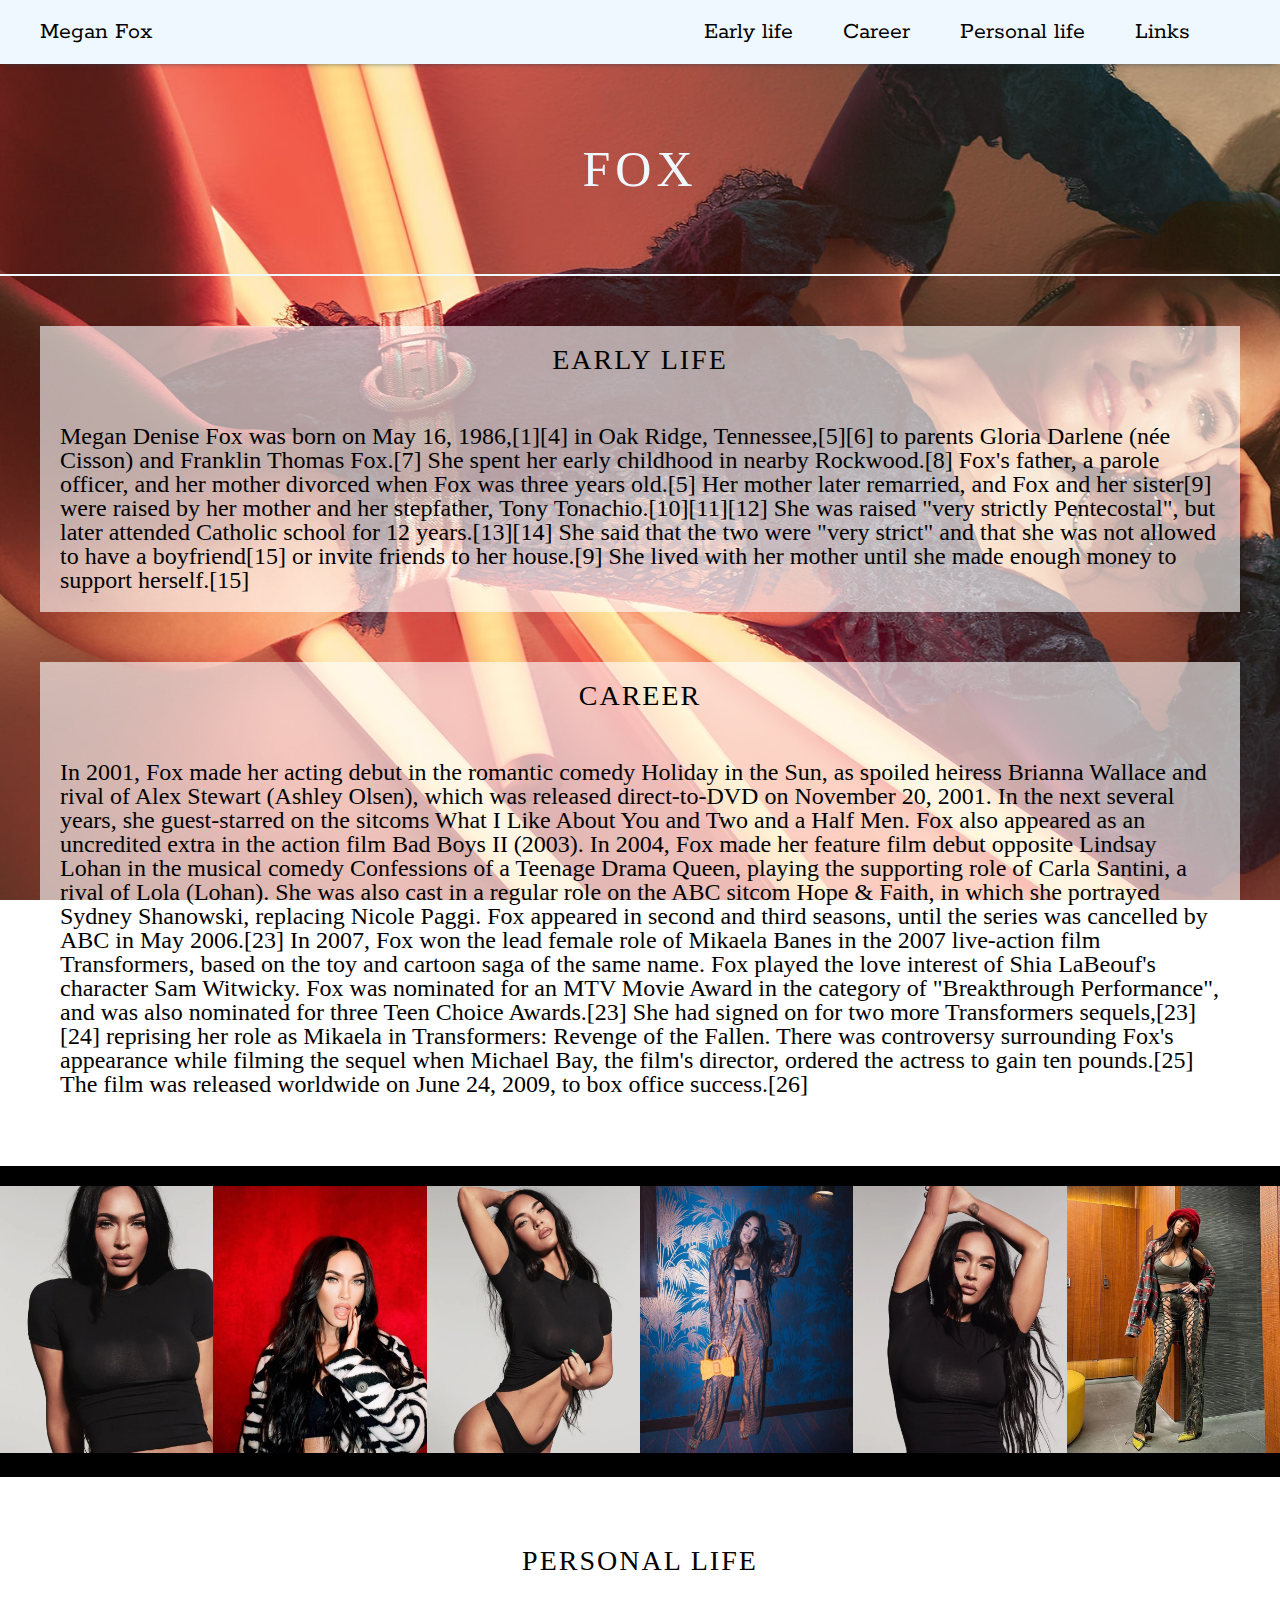
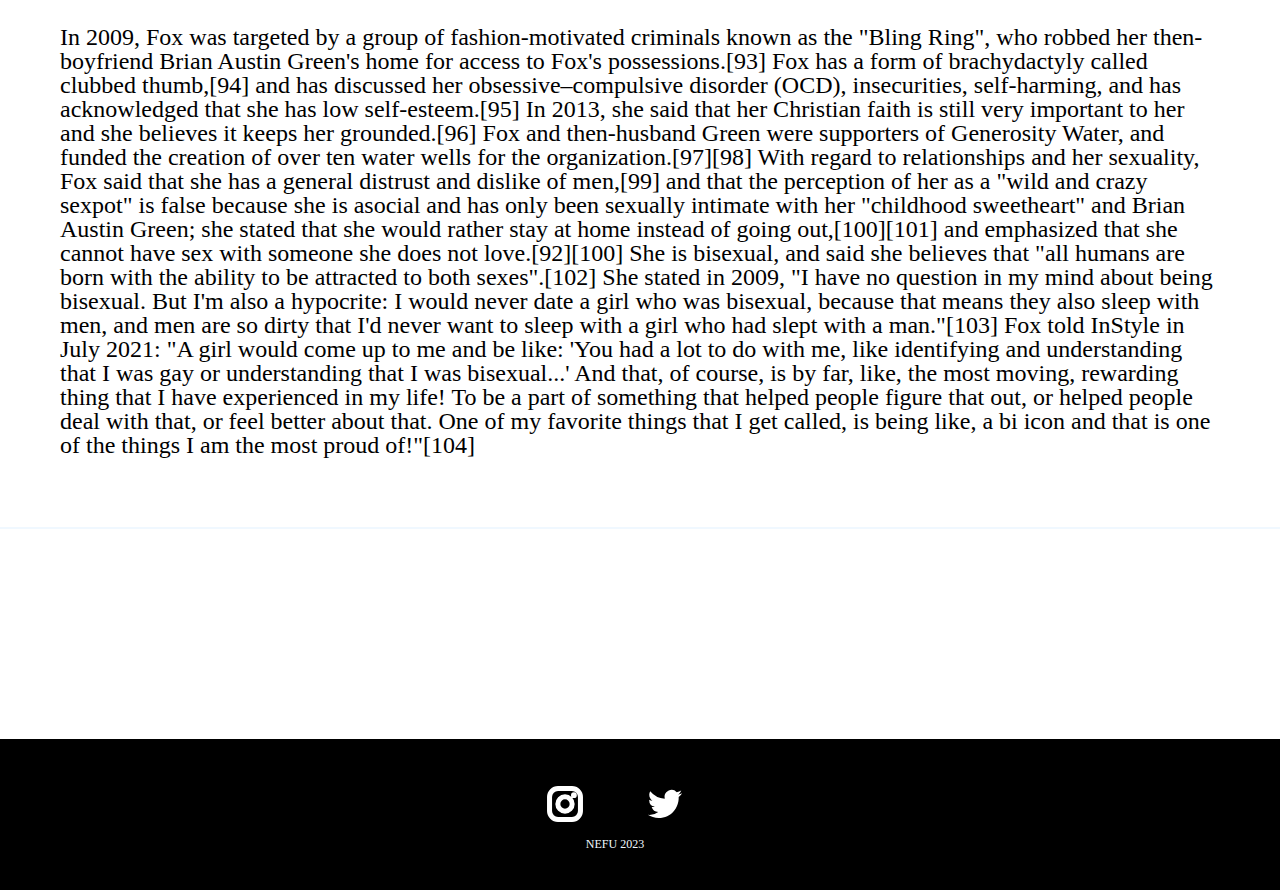
<file: lab1/index.html>
<!DOCTYPE html>
<html lang="en">
  <head>
    <meta charset="UTF-8" />
    <meta description="Example code" />
    <meta keywords="example " />
    <meta http-equiv="X-UA-Compatible" content="IE=edge" />
    <meta name="viewport" content="width=device-width" />
    <link rel="stylesheet" href="css/styles.css" />
    <title>lab1</title>
  </head>
  <body>
    <div class="wrapper">
      <header class="header">
        <div class="header__container container">
          <div class="header__title">
            <h1>Megan Fox</h1>
          </div>
          <nav class="menu">
            <ul class="menu__col">
              <li><a class="a" href="#early">Early life</a></li>
              <li><a class="a" href="#career">Career</a></li>
              <li><a class="a" href="#life">Personal life</a></li>
              <li><a class="a" href="#links">Links</a></li>
            </ul>
          </nav>
        </div>
      </header>
      <main class="main">
        <section class="main__photo">FOX</section>
        <div class="main__data">
          <div class="main__container container">
            <section class="early block">
              <h2 class="early__title title text" id="early">Early life</h2>
              <p>
                Megan Denise Fox was born on May 16, 1986,[1][4] in Oak Ridge,
                Tennessee,[5][6] to parents Gloria Darlene (née Cisson) and
                Franklin Thomas Fox.[7] She spent her early childhood in nearby
                Rockwood.[8] Fox's father, a parole officer, and her mother
                divorced when Fox was three years old.[5] Her mother later
                remarried, and Fox and her sister[9] were raised by her mother
                and her stepfather, Tony Tonachio.[10][11][12] She was raised
                "very strictly Pentecostal", but later attended Catholic school
                for 12 years.[13][14] She said that the two were "very strict"
                and that she was not allowed to have a boyfriend[15] or invite
                friends to her house.[9] She lived with her mother until she
                made enough money to support herself.[15]
              </p>
            </section>
          </div>
          <div class="main__container container">
            <section class="career block">
              <h2 class="career__title title text" id="career">Career</h2>
              <p>
                In 2001, Fox made her acting debut in the romantic comedy
                Holiday in the Sun, as spoiled heiress Brianna Wallace and rival
                of Alex Stewart (Ashley Olsen), which was released direct-to-DVD
                on November 20, 2001. In the next several years, she
                guest-starred on the sitcoms What I Like About You and Two and a
                Half Men. Fox also appeared as an uncredited extra in the action
                film Bad Boys II (2003). In 2004, Fox made her feature film
                debut opposite Lindsay Lohan in the musical comedy Confessions
                of a Teenage Drama Queen, playing the supporting role of Carla
                Santini, a rival of Lola (Lohan). She was also cast in a regular
                role on the ABC sitcom Hope & Faith, in which she portrayed
                Sydney Shanowski, replacing Nicole Paggi. Fox appeared in second
                and third seasons, until the series was cancelled by ABC in May
                2006.[23] In 2007, Fox won the lead female role of Mikaela Banes
                in the 2007 live-action film Transformers, based on the toy and
                cartoon saga of the same name. Fox played the love interest of
                Shia LaBeouf's character Sam Witwicky. Fox was nominated for an
                MTV Movie Award in the category of "Breakthrough Performance",
                and was also nominated for three Teen Choice Awards.[23] She had
                signed on for two more Transformers sequels,[23][24] reprising
                her role as Mikaela in Transformers: Revenge of the Fallen.
                There was controversy surrounding Fox's appearance while filming
                the sequel when Michael Bay, the film's director, ordered the
                actress to gain ten pounds.[25] The film was released worldwide
                on June 24, 2009, to box office success.[26]
              </p>
            </section>
          </div>
          <div class="photos">
            <div class="photos__row">
              <div class="photos__col">
                <img src="./img/c7.webp" alt="#" />
              </div>
              <div class="photos__col">
                <img src="./img/c4.webp" alt="#" />
              </div>
              <div class="photos__col">
                <img src="./img/c6.webp" alt="#" />
              </div>
              <div class="photos__col">
                <img src="./img/c2.webp" alt="#" />
              </div>
              <div class="photos__col">
                <img src="./img/c5.webp" alt="#" />
              </div>
              <div class="photos__col">
                <img src="./img/c3.webp" alt="#" />
              </div>
            </div>
          </div>
          <div class="main__container container">
            <section class="life block">
              <h2 class="life__title title text" id="life">Personal life</h2>
              <p>
                In 2009, Fox was targeted by a group of fashion-motivated
                criminals known as the "Bling Ring", who robbed her
                then-boyfriend Brian Austin Green's home for access to Fox's
                possessions.[93] Fox has a form of brachydactyly called clubbed
                thumb,[94] and has discussed her obsessive–compulsive disorder
                (OCD), insecurities, self-harming, and has acknowledged that she
                has low self-esteem.[95] In 2013, she said that her Christian
                faith is still very important to her and she believes it keeps
                her grounded.[96] Fox and then-husband Green were supporters of
                Generosity Water, and funded the creation of over ten water
                wells for the organization.[97][98] With regard to relationships
                and her sexuality, Fox said that she has a general distrust and
                dislike of men,[99] and that the perception of her as a "wild
                and crazy sexpot" is false because she is asocial and has only
                been sexually intimate with her "childhood sweetheart" and Brian
                Austin Green; she stated that she would rather stay at home
                instead of going out,[100][101] and emphasized that she cannot
                have sex with someone she does not love.[92][100] She is
                bisexual, and said she believes that "all humans are born with
                the ability to be attracted to both sexes".[102] She stated in
                2009, "I have no question in my mind about being bisexual. But
                I'm also a hypocrite: I would never date a girl who was
                bisexual, because that means they also sleep with men, and men
                are so dirty that I'd never want to sleep with a girl who had
                slept with a man."[103] Fox told InStyle in July 2021: "A girl
                would come up to me and be like: 'You had a lot to do with me,
                like identifying and understanding that I was gay or
                understanding that I was bisexual...' And that, of course, is by
                far, like, the most moving, rewarding thing that I have
                experienced in my life! To be a part of something that helped
                people figure that out, or helped people deal with that, or feel
                better about that. One of my favorite things that I get called,
                is being like, a bi icon and that is one of the things I am the
                most proud of!"[104]
              </p>
            </section>
          </div>
          <div class="main__container container"></div>
        </div>
      </main>

      <footer class="footer">
        <div class="footer container">
          <section class="links">
            <ul id="links">
              <li>
                <a
                  class="link"
                  href="https://www.instagram.com/meganfox/?hl=en"
                  target="_blank"
                  ><img src="./img/icons/instagram-svgrepo-com.svg" alt="insta"
                /></a>
              </li>
              <li>
                <a
                  class="link"
                  href="https://twitter.com/meganfox?lang=en"
                  target="_blank"
                  ><img src="./img/icons/twitter-svgrepo-com.svg" alt="twi"
                /></a>
              </li>
            </ul>
          </section>
          <p class="copyright">NEFU 2023</p>
        </div>
      </footer>
    </div>
  </body>
</html>
</file>
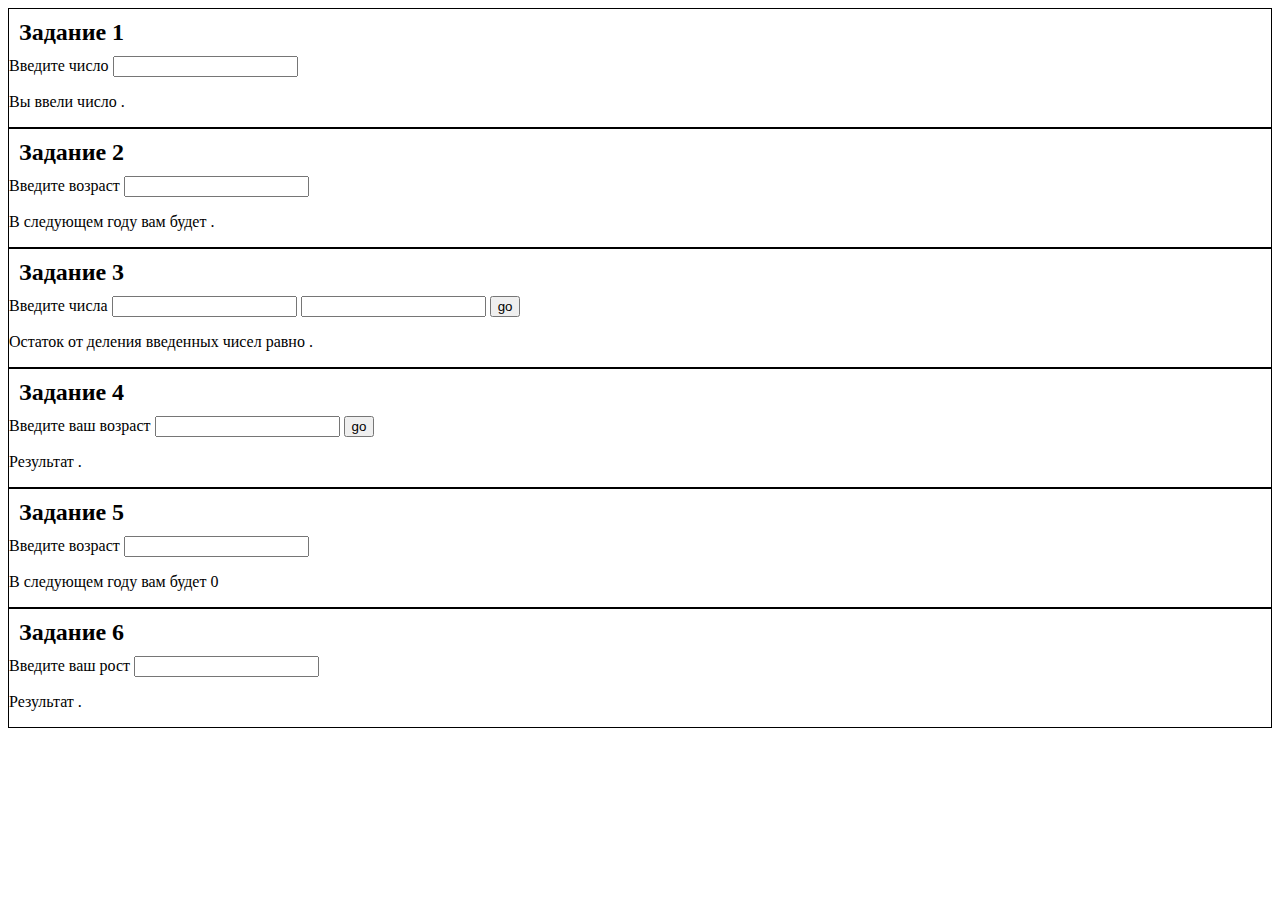
<file: ПРАКТИКА(js)/index.html>
<!DOCTYPE html>
<html lang="en">
  <head>
    <meta charset="UTF-8" />
    <meta http-equiv="X-UA-Compatible" content="IE=edge" />
    <meta name="viewport" content="width=device-width, initial-scale=1.0" />
    <link rel="stylesheet" href="./css/style.css" />
    <title>JS</title>
  </head>
  <body>
    <main class="container">
      <div class="exercise">
        <h1>Задание 1</h1>
        <label for="inputNumb">Введите число</label>
        <input type="number" id="inputNumb" />
        <p>
          Вы ввели число
          <span id="resultFirstExercise">.</span>
        </p>
      </div>
      <div class="exercise">
        <h1>Задание 2</h1>
        <label for="inputAge">Введите возраст</label>
        <input type="number" id="inputAge" />
        <p>
          В следующем году вам будет
          <span id="resultSecondExercise">.</span>
        </p>
      </div>
      <div class="exercise">
        <h1>Задание 3</h1>
        <label>Введите числа</label>
        <input type="number" id="inputNum1" />
        <input type="number" id="inputNum2" />
        <button id="send">go</button>
        <p>
          Остаток от деления введенных чисел равно
          <span id="resultThirdExercise">.</span>
        </p>
      </div>
      <div class="exercise">
        <h1>Задание 4</h1>
        <label>Введите ваш возраст</label>
        <input type="vozrast" id="inputVozrast" />
        <button id="send1">go</button>
        <p>
          Результат
          <span id="resultFourthExercise">.</span>
        </p>
      </div>
      <div class="exercise">
        <h1>Задание 5</h1>
        <label>Введите возраст</label>
        <input type="number" id="inputAge1" />
        <p>
          В следующем году вам будет
          <span id="resultFifthExercise">0</span>
        </p>
      </div>
      <div class="exercise">
        <h1>Задание 6</h1>
        <label>Введите ваш рост</label>
        <input type="number" id="inputHeight" />
        <p>
          Результат
          <span id="resultSixthExercise">.</span>
        </p>
      </div>
    </main>
    <script src="./js/script.js"></script>
  </body>
</html>
</file>
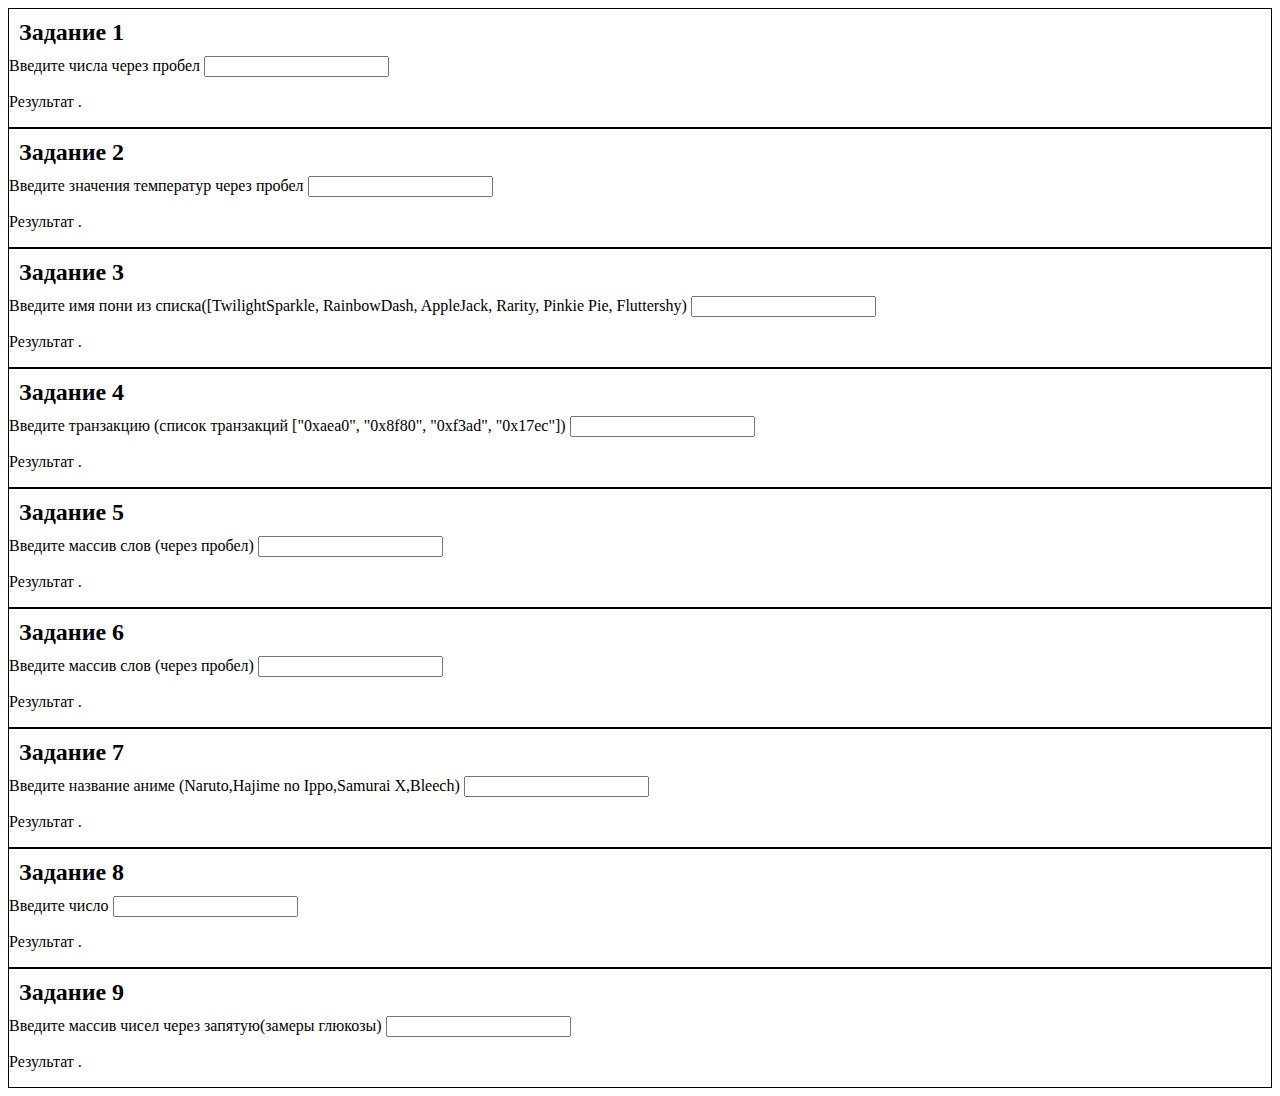
<file: ПРАКТИКА(js3)/index.html>
<!DOCTYPE html>
<html lang="en">
  <head>
    <meta charset="UTF-8" />
    <meta http-equiv="X-UA-Compatible" content="IE=edge" />
    <meta name="viewport" content="width=device-width, initial-scale=1.0" />
    <link rel="stylesheet" href="./css/style.css" />
    <title>JS</title>
  </head>
  <body>
    <main class="container">
      <div class="exercise">
        <h1>Задание 1</h1>
        <label>Введите числa через пробел</label>
        <input type="text" id="inputNumb" />
        <p>
          Результат
          <span id="resultFirstExercise">.</span>
        </p>
      </div>
      <div class="exercise">
        <h1>Задание 2</h1>
        <label>Введите значения температур через пробел</label>
        <input type="text" id="inputTemp" />
        <p>
          Результат
          <span id="resultSecondExercise">.</span>
        </p>
      </div>
      <div class="exercise">
        <h1>Задание 3</h1>
        <label
          >Введите имя пони из списка([TwilightSparkle, RainbowDash, AppleJack,
          Rarity, Pinkie Pie, Fluttershy)</label
        >
        <input type="text" id="inputPony" />
        <p>
          Результат
          <span id="resultThirdExercise">.</span>
        </p>
      </div>
      <div class="exercise">
        <h1>Задание 4</h1>
        <label
          >Введите транзакцию (список транзакций ["0xaea0", "0x8f80", "0xf3ad",
          "0x17ec"])</label
        >
        <input type="text" id="inputTr" />
        <p>
          Результат
          <span id="resultFourthExercise">.</span>
        </p>
      </div>
      <div class="exercise">
        <h1>Задание 5</h1>
        <label>Введите массив слов (через пробел)</label>
        <input type="text" id="inputW" />
        <p>
          Результат
          <span id="resultFifthExercise">.</span>
        </p>
      </div>
      <div class="exercise">
        <h1>Задание 6</h1>
        <label>Введите массив слов (через пробел)</label>
        <input type="text" id="inputW1" />
        <p>
          Результат
          <span id="resultSixthExercise">.</span>
        </p>
      </div>
      <div class="exercise">
        <h1>Задание 7</h1>
        <label
          >Введите название аниме (Naruto,Hajime no Ippo,Samurai
          X,Bleech)</label
        >
        <input type="text" id="inputA" />
        <p>
          Результат
          <span id="resultSeventhExercise">.</span>
        </p>
      </div>
      <div class="exercise">
        <h1>Задание 8</h1>
        <label>Введите число</label>
        <input type="number" id="inputCh" />
        <p>
          Результат
          <span id="resultEighthExercise">.</span>
        </p>
      </div>
      <div class="exercise">
        <h1>Задание 9</h1>
        <label>Введите массив чисел через запятую(замеры глюкозы)</label>
        <input type="text" id="inputGl" />
        <p>
          Результат
          <span id="resultNinthExercise">.</span>
        </p>
      </div>
    </main>
    <script src="./js/script.js"></script>
  </body>
</html>
</file>
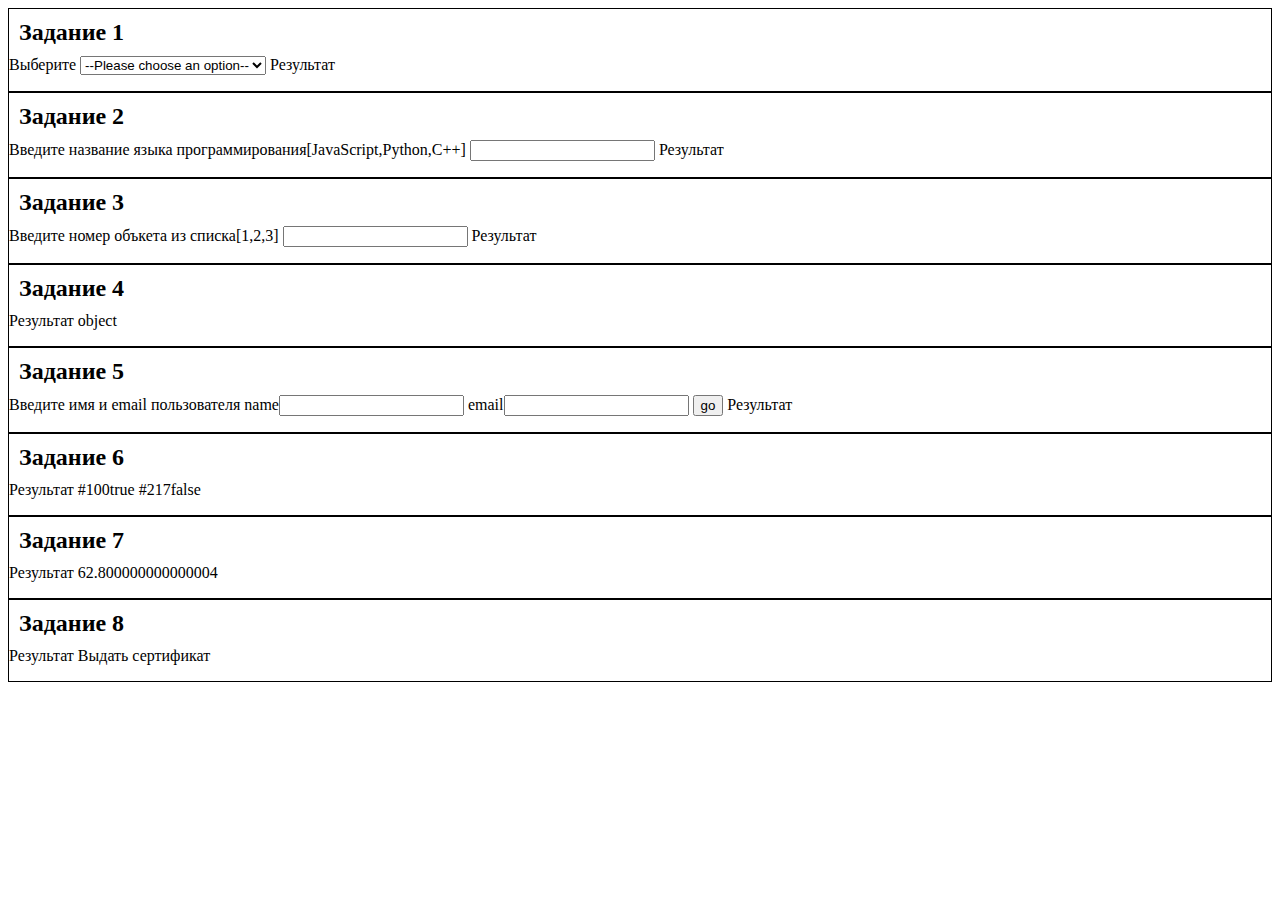
<file: ПРАКТИКА(js5)/index.html>
<!DOCTYPE html>
<html lang="en">
  <head>
    <meta charset="UTF-8" />
    <meta http-equiv="X-UA-Compatible" content="IE=edge" />
    <meta name="viewport" content="width=device-width, initial-scale=1.0" />
    <link rel="stylesheet" href="./css/style.css" />
    <title>JS</title>
  </head>
  <body>
    <main class="container">
      <div class="exercise">
        <h1>Задание 1</h1>
        <label>Выберите</label>
        <select name="s" id="inputSelect">
			<option value="">--Please choose an option--</option>
			<option value="usd">usd</option>
			<option value="rub">rub</option>
			<option value="eur">eur</option>
		  </select>
          Результат
          <span id="resultFirstExercise"></span>
        </p>
      </div>
		<div class="exercise">
			<h1>Задание 2</h1>
			<label>Введите название языка программирования[JavaScript,Python,C++]</label>
			<input type="text" id="inputSecond">
			  Результат
			  <span id="resultSecondExercise"></span>
			</p>
		 </div>
		 <div class="exercise">
			<h1>Задание 3</h1>
			<label>Введите номер объкета из списка[1,2,3]</label>
			<input type="text" id="inputThird">
			  Результат
			  <span id="resultThirdExercise"></span>
			</p>
		 </div>
		 <div class="exercise">
			<h1>Задание 4</h1>
			  Результат
			  <span id="resultFourthExercise"></span>
			</p>
		 </div>
		 <div class="exercise">
			<h1>Задание 5</h1>
			<label>Введите имя и email пользователя</label>
			name<input type="text" id="inputFifth">
			email<input type="text" id="inputFifth1">
			<button id="btn">go</button>
			  Результат
			  <span id="resultFifthExercise"></span>
			</p>
		 </div>
		 <div class="exercise">
			<h1>Задание 6</h1>
			  Результат
			  <span id="resultSixthExercise"></span>
			</p>
		 </div>
		 <div class="exercise">
			<h1>Задание 7</h1>
			  Результат
			  <span id="resultSeventhExercise"></span>
			</p>
		 </div>
		 <div class="exercise">
			<h1>Задание 8</h1>
			  Результат
			  <span id="resultEigthExercise"></span>
			</p>
		 </div>
    </main>
    <script src="./js/script.js"></script>
  </body>
</html>
</file>
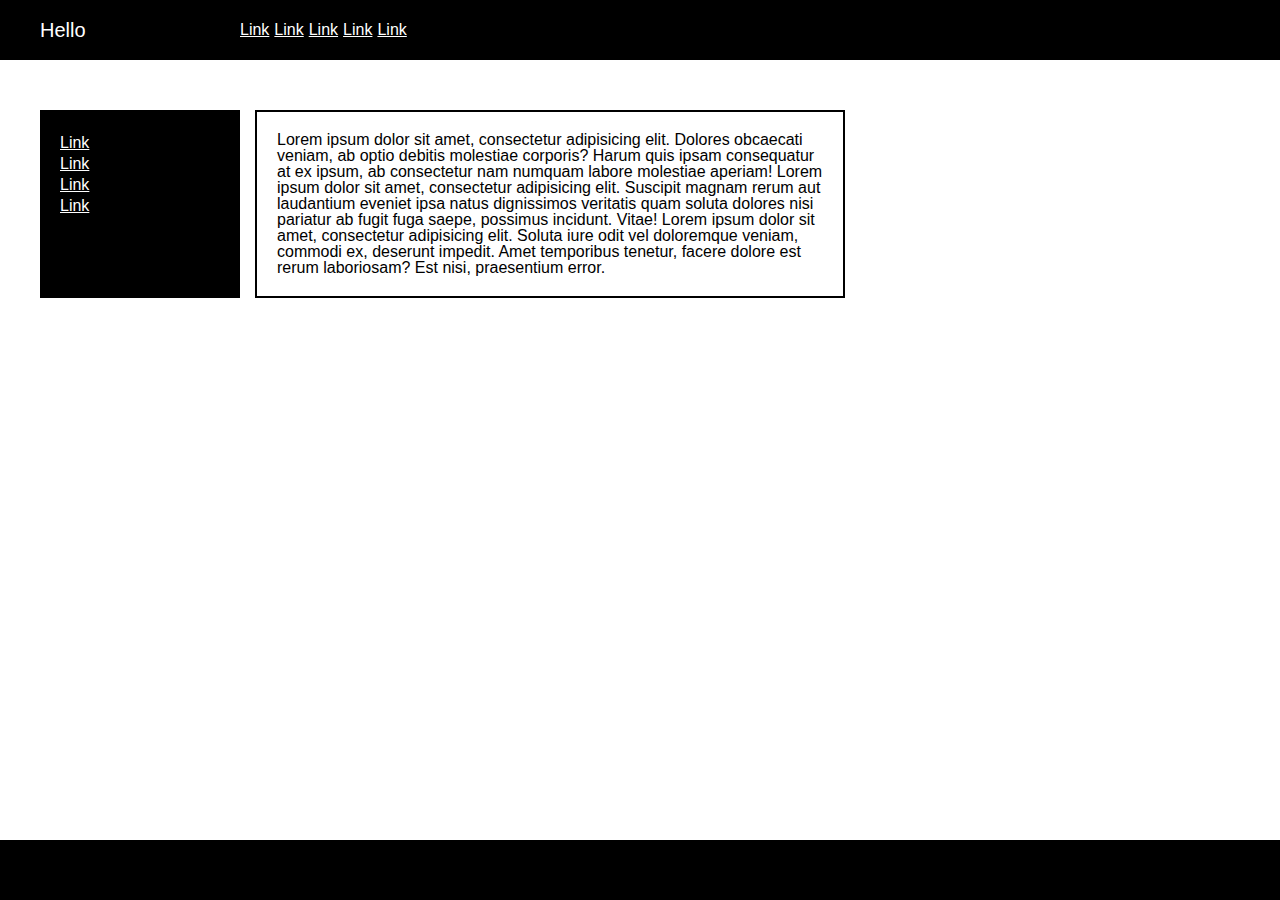
<file: ПРАКТИКА4-2/index.html>
<!DOCTYPE html>
<html lang="en">
  <head>
    <meta charset="UTF-8" />
    <meta http-equiv="X-UA-Compatible" content="IE=edge" />
    <meta name="viewport" content="width=device-width, initial-scale=1.0" />
    <link rel="stylesheet" href="css/style.css" />
    <title>Document</title>
  </head>
  <body>
    <div class="page">
      <header class="header">
        <div class="container">
          <div class="logo">
            <h1>Hello</h1>
          </div>
          <nav class="menu">
            <ul>
              <li><a href="#">Link</a></li>
              <li><a href="#">Link</a></li>
              <li><a href="#">Link</a></li>
              <li><a href="#">Link</a></li>
              <li><a href="#">Link</a></li>
            </ul>
          </nav>
        </div>
      </header>
      <main class="content">
        <div class="container">
          <section class="columns">
            <div class="left">
              <a href="#">Link</a>
              <a href="#">Link</a>
              <a href="#">Link</a>
              <a href="#">Link</a>
            </div>
            <div class="right">
              Lorem ipsum dolor sit amet, consectetur adipisicing elit. Dolores
              obcaecati veniam, ab optio debitis molestiae corporis? Harum quis
              ipsam consequatur at ex ipsum, ab consectetur nam numquam labore
              molestiae aperiam! Lorem ipsum dolor sit amet, consectetur
              adipisicing elit. Suscipit magnam rerum aut laudantium eveniet
              ipsa natus dignissimos veritatis quam soluta dolores nisi pariatur
              ab fugit fuga saepe, possimus incidunt. Vitae! Lorem ipsum dolor
              sit amet, consectetur adipisicing elit. Soluta iure odit vel
              doloremque veniam, commodi ex, deserunt impedit. Amet temporibus
              tenetur, facere dolore est rerum laboriosam? Est nisi, praesentium
              error.
            </div>
          </section>
        </div>
      </main>
      <footer>
        <div class="container"></div>
      </footer>
    </div>
  </body>
</html>
</file>
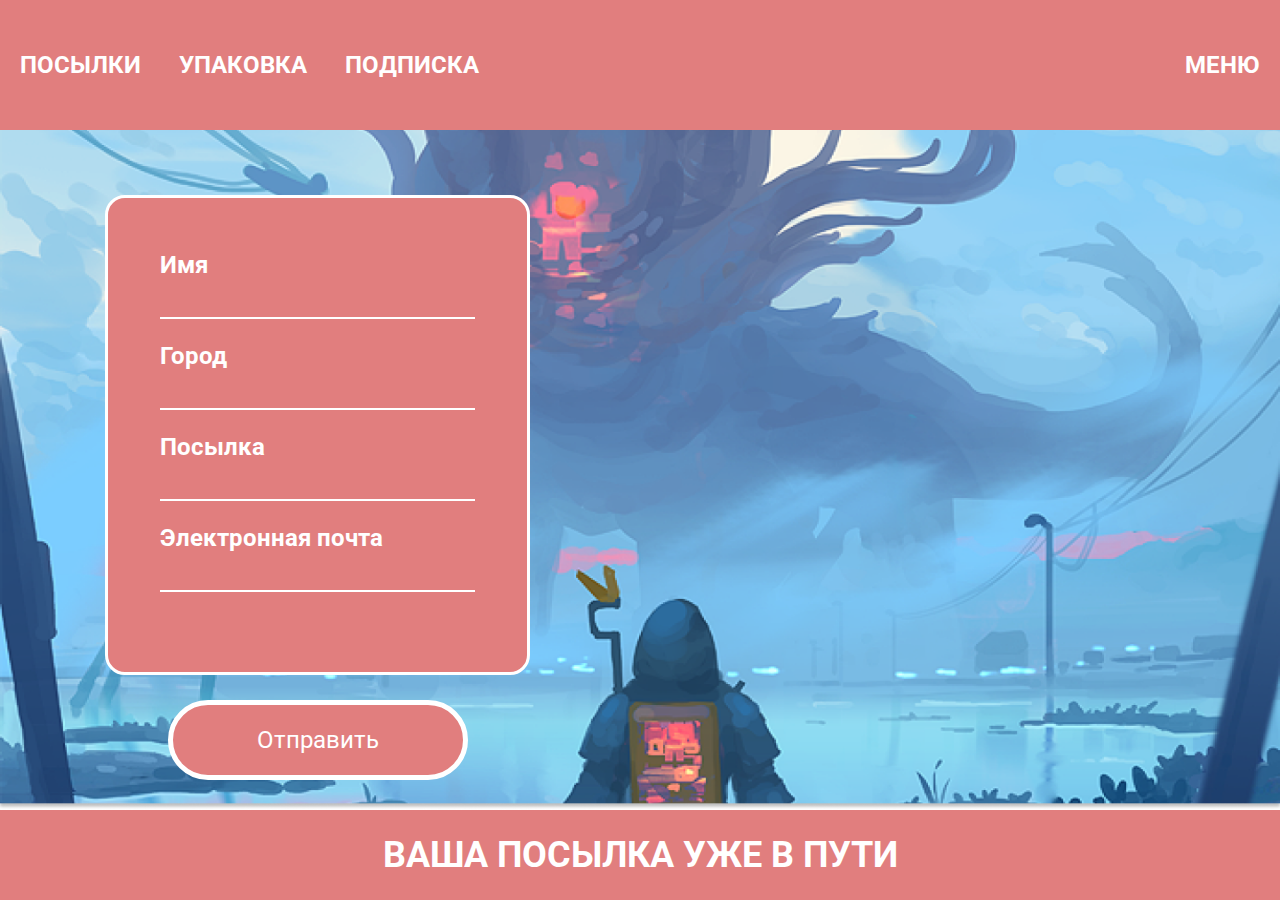
<file: ПРАКТИКА7/index.html>
<!DOCTYPE html>
<html lang="en">
  <head>
    <meta charset="UTF-8" />
    <meta http-equiv="X-UA-Compatible" content="IE=edge" />
    <meta name="viewport" content="width=device-width, initial-scale=1.0" />
    <link rel="stylesheet" href="./css/style.css" />
    <title>AdaptiveForm</title>
  </head>
  <body>
    <div class="wrapper">
      <header class="header">
        <div class="container">
          <div class="block1">
            <ul class="navbar">
              <li>посылки</li>
              <li>упаковка</li>
              <li>подписка</li>
            </ul>
          </div>
          <div class="block2">меню</div>
        </div>
      </header>
      <main class="main">
        <div class="container">
          <form action="#" id="f">
            <ul class="form">
              <li>
                <div class="name">Имя</div>
                <input class="inp" type="text" />
              </li>
              <li>
                <div class="name">Город</div>
                <input class="inp" type="text" />
              </li>
              <li>
                <div class="name">Посылка</div>
                <input class="inp" type="text" />
              </li>
              <li>
                <div class="name">Электронная почта</div>
                <input class="inp" type="text" />
              </li>
            </ul>
            <input class="btn" type="submit" value="Отправить" />
          </form>
        </div>
      </main>
      <footer class="footer">
        <div>ваша посылка уже в пути</div>
      </footer>
    </div>
  </body>
</html>
</file>
<file: ПРАКТИКА(js)/css/style.css>
.exercise{
	border:1px solid #000;
}

h1{
	font-size: 1.5rem;
	font-weight: bold;
	margin: 10px;
}
</file>
<file: ПРАКТИКА(js3)/css/style.css>
.exercise{
	border:1px solid #000;
}

h1{
	font-size: 1.5rem;
	font-weight: bold;
	margin: 10px;
}
</file>
<file: ПРАКТИКА(js5)/css/style.css>
.exercise{
	border:1px solid #000;
}

h1{
	font-size: 1.5rem;
	font-weight: bold;
	margin: 10px;
}
</file>
<file: lab1/css/styles.css>
@import url('reset.css');
@import url(https://fonts.googleapis.com/css?family=Rokkitt:100,200,300,regular,500,600,700,800,900,100italic,200italic,300italic,italic,500italic,600italic,700italic,800italic,900italic);
@import url(https://fonts.googleapis.com/css?family=Roboto:100,100italic,300,300italic,regular,italic,500,500italic,700,700italic,900,900italic);
@import url(https://fonts.googleapis.com/css?family=Lobster:regular);
body{
	font-size: 24px;
	background-color: floralwhite;
	background: url('../img/b.jpg') top no-repeat;
	background-position: left bottom;
	background-size: cover;
	background-repeat: no-repeat;
	background-attachment: fixed;
}

li{
	margin-right: 50px;
}
img{
	width: 100%;
}
a{
	color: inherit;
	text-decoration: none;
	text-align: center;
}

.container {
	 max-width: 1200px;
	 margin: 0 auto;
	 flex: 0 0 50%;
}
.wrapper{
	min-height: 100%;
	overflow: hidden;
	display: flex;
	flex-direction: column;
}



.header{
	font-family: 'Rokkitt';
	box-shadow: 0px 5px 5px -5px rgba(34, 60, 80, 0.6);
	padding: 20px;
	background-color: aliceblue;
	position: sticky;
	left: 0;
	top:0;
}

.header__container {
	display: flex;
	align-items: center;
	justify-content: space-between;
}

.main{
	flex-grow: 1;
}

.menu__col {
	display: flex;
}

.main__photo {
	letter-spacing: 5px;
	text-align: center;
	padding: 80px;
	color: aliceblue;
	font-size: 50px
	
}

.main__data{
	border-top: 2px solid aliceblue;
	border-bottom: 2px solid aliceblue;
	padding-top: 50px;
	margin-bottom: 210px;
}
.block{
	padding: 20px;
}
.main__container{
	margin-bottom: 50px;
	background-color: rgba(255, 255, 255, 0.623);
}
.title{
	font-size: 28px;
	letter-spacing: 2px;
	text-transform: uppercase;
	text-align: center;
	padding-bottom: 50px;
}
.footer{
	padding: 20px 0;
	background-color: #000;
	color: aliceblue;
}
.photos{
	background-color: #000;
	padding: 20px 0;
	margin-bottom: 50px;
}
.photos__row{
	display: flex;
	justify-content: space-around;
}
.photos__col{
	width: 300px;
}
#links{
	display: flex;
	justify-content: center;
	align-items: center;
}
.link{
	display: block;
	width: 50px;
	margin-bottom: 5px;
}
.copyright{
	font-size: 12px;
	text-align: center;
	padding-right: 50px;
}
</file>
<file: ПРАКТИКА4-2/css/style.css>
@import url(reset.css);
body{
	height: 100vh;
}
ul{
	display: flex;
}
.page {
  font-family: sans-serif;
  display: flex;
  flex-direction: column;
min-height: 100%;
}
.content{
	flex-grow: 1;
}
.container{
	max-width: 1200px;
	margin: 0 auto;
	display: flex;
	align-items: center;
}

a {
  color: white;
}
.header, footer {
  background-color: black;
  color: white;
  height: 60px;
}

.header {
  font-size: 14px;
  padding: 20px;
  margin-bottom: 50px;
}
.logo {
  font-size: 20px;
  width: 200px;
  display: block;
  float: left;
}
.menu {
  font-size: 16px;
  display: flex;
}

.menu li {
  margin-right: 5px;
  display: block;
}

.columns {
  font-size: 14px;
  display: flex;
  height: auto;
}

.left {
  width: 200px;
  background-color: black;
  padding: 20px;
  font-size: 16px;
  vertical-align: top;
  margin-right: 15px;
}
.right {
  width: 590px;
  border: 2px solid black;
  padding: 20px;
  font-size: 16px;
  vertical-align: top;
}

.left a {
  margin-top: 5px;
  display: block;
}
</file>
<file: ПРАКТИКА7/css/style.css>
@import url('reset.css');
@import url(https://fonts.googleapis.com/css?family=Roboto:500,700);
/*======================================================================GENERALES=======================================================================*/
body{
	min-height: 100vh;
	font-family: "Roboto";
	font-style: normal;
	font-weight: 700;
	color: #fff;
	font-size: 24px;
}
.wrapper {
	min-height: 100vh;
	overflow: hidden;
	display: flex;
	flex-direction: column;
}
.container {
	max-width: 1400px;
	height: 100%;
	margin: 0 auto;
	display: flex;
	padding: 0 20px;
	justify-content: space-between;
}
@media (max-width:1200){
	.container {
		max-width: 992px;
	}
}
@media (max-width:992px){
	.container {
		max-width: 768px;
	}
}
@media (max-width:768px){
	.container {
		max-width: 576px;
	}
	body{
		font-size: 20px;
	}
}
/*=====================================================================HEADER===========================================================================*/
.header {
	height: 130px;
	background-color: #E17E7E;
	text-transform: uppercase;
}
.block1 {
	display: flex;
	align-items: center;
}
.navbar {
	display: flex;
}
.navbar li{
	margin-right: 38px;
}
.navbar li:last-child{
	margin-right: 0px;
}
.block2 {
	display: flex;
	align-items: center;
	justify-content: end;
}
@media (max-width:768px){
	.navbar{
		display: none;
	}
	.header{
		height: 80px;
		font-size: 16px;
	}
}
/*===========================================================================MAIN=======================================================================*/
.main {
	padding-top: 65px;
	padding-left: 85px;
	flex-grow: 1;
	background: url('../image/Death-Stranding-Fan-Poster 1.png') center no-repeat;
	background-size: 100% 100%;
}
#f{
	text-align: center;
	margin-bottom: 20px;
}
.form {
	text-align: left;
	border: 3px solid #fff;
	border-radius: 20px;
	background-color: #E17E7E;
	padding: 55px 52px;
	margin-bottom: 25px;
}
.name{
	margin-bottom: 10px;
}
.inp{
	background-color: transparent;
	border-bottom: 2px solid #FFF;
	margin-bottom: 25px;
}
.btn{
	cursor: pointer;
	width: 300px;
	height: 80px;
	color: #fff;
	background-color: #E17E7E;
	border: 5px solid #fff;
	border-radius: 50px;
}
@media (max-width:768px){
	.main{
		padding-top: 50px;
		padding-left: 0px;
		display: flex;
		justify-content: center;
		background-size: cover;
	}
	.form{
		padding: 50px 45px;
		margin-bottom: 90px;
	}
}
/*============================================================================FOOTER====================================================================*/
.footer {
	display: flex;
	align-items: center;
	justify-content: center;
	height: 90px;
	background-color: #E17E7E;
	text-transform: uppercase;
	font-size: 36px;
}
@media (max-width:768px){
	.footer{
		height: 90px;
		font-size: 24px;
	}
}
</file>
